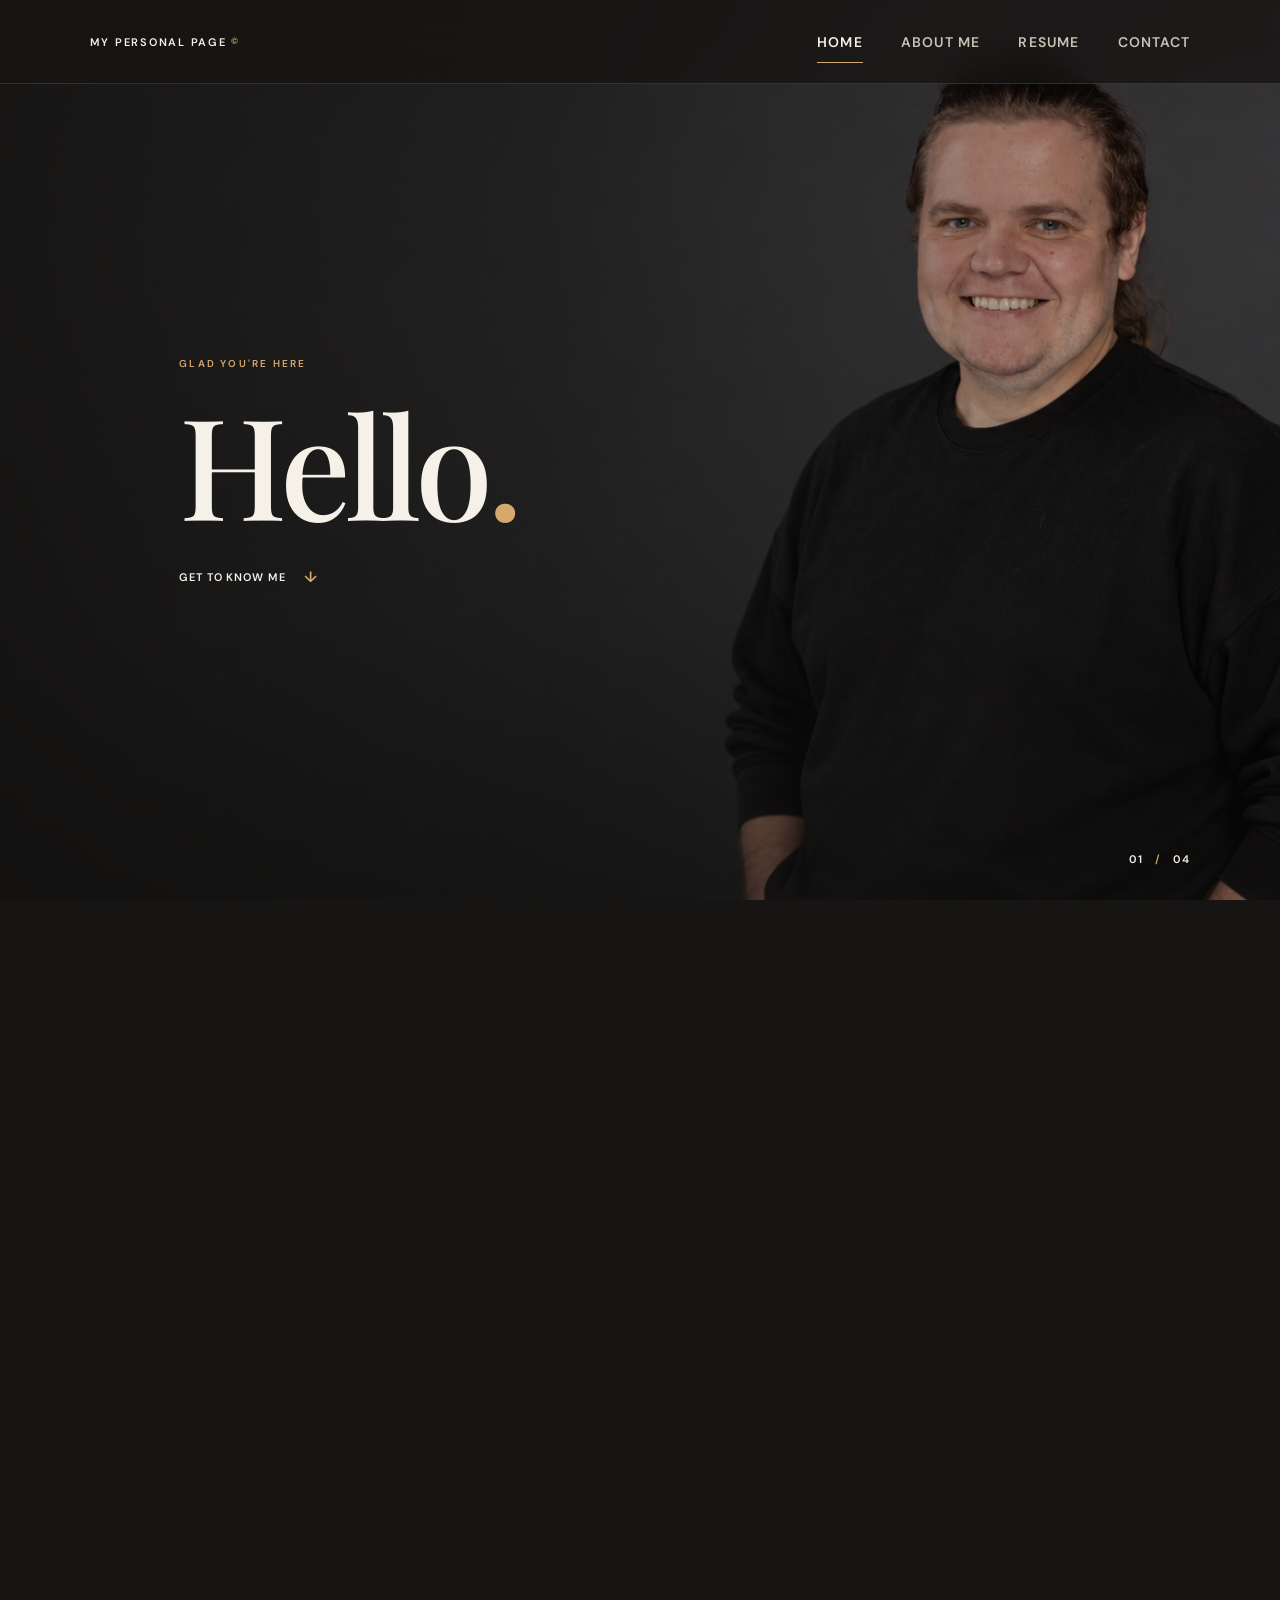
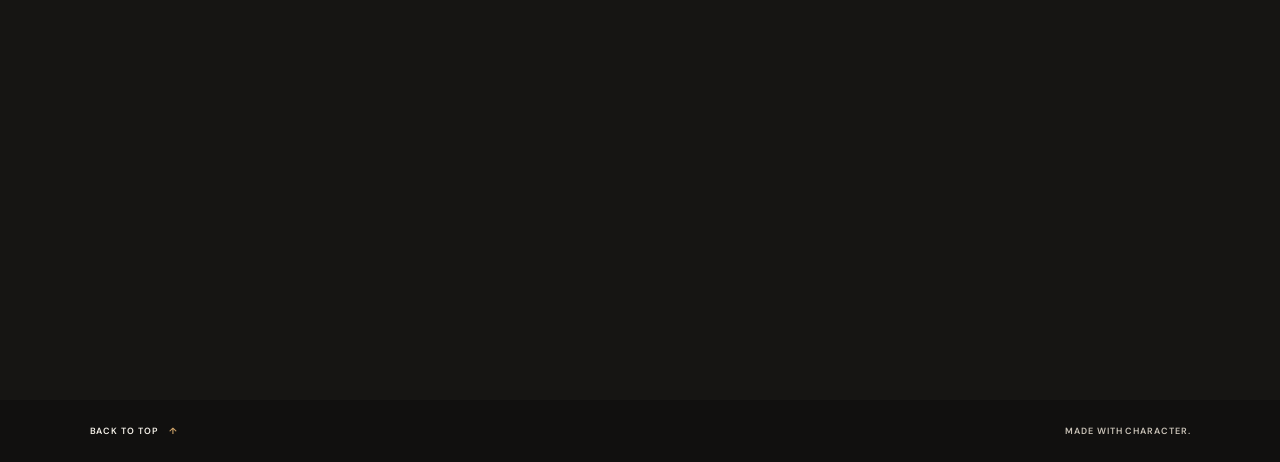
<file: index.html>
<!doctype html>
<html lang="en">
  <head>
    <meta charset="utf-8">
    <meta name="viewport" content="width=device-width, initial-scale=1">
    <meta name="theme-color" content="#161513">
    <meta name="description" content="A personal introduction, resume, and a way to get in touch.">
    <title>My personal page</title>
    <link rel="stylesheet" href="styles.css">
    <script src="script.js" defer></script>
  </head>
  <body>
    <div class="site-shell">
      <header class="site-header">
        <a class="wordmark" href="#home" aria-label="Home">MY PERSONAL PAGE<span>©</span></a>
        <nav class="site-nav" aria-label="Main navigation">
          <a href="#home">Home</a>
          <a href="#about">About me</a>
          <a href="#resume">Resume</a>
          <a href="#contact">Contact</a>
        </nav>
      </header>

      <main class="story-scroll">
        <div class="story-stage">
        <section class="story-panel panel-home" id="home" aria-labelledby="home-title">
          <div class="panel-photo" role="img" aria-label="A smiling portrait"></div>
          <div class="panel-copy home-copy">
            <p class="eyebrow">GLAD YOU'RE HERE</p>
            <h1 id="home-title">Hello<span>.</span></h1>
            <a class="text-link" href="#about">Get to know me <span aria-hidden="true">↓</span></a>
          </div>
          <p class="panel-index">01 <span>/</span> 04</p>
        </section>

        <section class="story-panel panel-about" id="about" aria-labelledby="about-title">
          <div class="panel-photo" role="img" aria-label="A portrait with a welcoming gesture"></div>
          <div class="panel-copy">
            <p class="eyebrow">A LITTLE ABOUT ME</p>
            <h2 id="about-title">Simple.<br>Thoughtful.<br>With character.</h2>
            <p class="body-copy">I like things that are simple, thoughtful, and have a character of their own. This site is a brief introduction to me: a little about who I am, eventually my professional experience, and, for now, a way to say hello. And yes, there's room for a good meme here too.</p>
            <a class="text-link" href="#resume">View my resume <span aria-hidden="true">↓</span></a>
          </div>
          <p class="panel-index">02 <span>/</span> 04</p>
        </section>

        <section class="story-panel panel-resume" id="resume" aria-labelledby="resume-title">
          <div class="panel-photo" role="img" aria-label="A professional portrait with arms crossed"></div>
          <div class="panel-copy">
            <p class="eyebrow">PROFESSIONAL EXPERIENCE</p>
            <h2 id="resume-title">Resume<span>.</span></h2>
            <p class="body-copy resume-placeholder">My resume will be here soon.</p>
            <span class="coming-soon">TBD <span aria-hidden="true">↗</span></span>
            <div>
              <a class="text-link" href="#contact">Get in touch <span aria-hidden="true">↓</span></a>
            </div>
          </div>
          <p class="panel-index">03 <span>/</span> 04</p>
        </section>

        <section class="story-panel panel-contact" id="contact" aria-labelledby="contact-title">
          <div class="panel-photo" role="img" aria-label="A portrait talking on a vintage telephone"></div>
          <div class="panel-copy">
            <p class="eyebrow">LET'S CONNECT</p>
            <h2 id="contact-title">Let's talk<span>?</span></h2>
            <p class="body-copy">Have an idea, a proposal, or just want to say hello? Drop me a line.</p>
            <div class="contact-links" aria-label="Contact links">
              <a class="contact-link" href="mailto:ihor.sitnikov@gmail.com">
                <svg viewBox="0 0 24 24" fill="none" stroke="currentColor" stroke-width="1.5" aria-hidden="true" focusable="false">
                  <rect x="3" y="5" width="18" height="14" rx="2"></rect>
                  <path d="m3 7 9 6 9-6"></path>
                </svg>
                <span>E-mail</span>
              </a>
              <a class="contact-link" href="https://www.facebook.com/isytnykow/" target="_blank" rel="noopener noreferrer">
                <svg viewBox="0 0 24 24" fill="currentColor" aria-hidden="true" focusable="false">
                  <path d="M14 22v-9h3l.5-4H14V7c0-1.2.4-2 2-2h2V1.4A24 24 0 0 0 15 1c-3 0-5 1.8-5 5v3H7v4h3v9z"></path>
                </svg>
                <span>Facebook</span>
              </a>
              <a class="contact-link" href="https://www.linkedin.com/in/ihor-sytnykov-779159228/" target="_blank" rel="noopener noreferrer">
                <svg viewBox="0 0 24 24" fill="currentColor" aria-hidden="true" focusable="false">
                  <circle cx="5" cy="5" r="2"></circle>
                  <path d="M3 9h4v12H3zm7 0h4v1.6c.7-1.2 1.8-1.9 3.3-1.9 3 0 3.7 1.9 3.7 4.7V21h-4v-6.7c0-1.3-.1-2.5-1.5-2.5S14 13 14 14.3V21h-4z"></path>
                </svg>
                <span>LinkedIn</span>
              </a>
            </div>
          </div>
          <p class="panel-index">04 <span>/</span> 04</p>
        </section>
        </div>
      </main>

      <footer class="site-footer">
        <a href="#home">Back to top <span aria-hidden="true">↑</span></a>
        <span>Made with character.</span>
      </footer>
    </div>

    <template id="not-found">
      <main class="not-found">
        <div class="not-found-photo" role="img" aria-label="A meme portrait as Vito Corleone"></div>
        <div class="not-found-content">
          <p class="eyebrow">THIS PAGE DOESN'T EXIST</p>
          <h1>404</h1>
          <p class="not-found-title">Page not found.</p>
          <blockquote>
            <p>“But you don’t ask with respect.”</p>
            <cite>— Vito Corleone, <a href="https://www.paramount.com/movies/the-godfather" target="_blank" rel="noopener noreferrer">The Godfather (1972)</a></cite>
          </blockquote>
          <a class="home-button" href="/">Back home <span aria-hidden="true">↗</span></a>
        </div>
      </main>
    </template>

    <noscript>Enable JavaScript in your browser for animated navigation.</noscript>
  </body>
</html>
</file>
<file: styles.css>
@import url("https://fonts.googleapis.com/css2?family=DM+Sans:wght@400;500;600;700&family=Playfair+Display:wght@500;600&display=swap");

:root {
  color-scheme: dark;
  --ink: #f5f1e9;
  --muted: #c9c2b7;
  --accent: #d5a86c;
  --dark: #161513;
  --header-height: 84px;
}

* {
  box-sizing: border-box;
}

html {
  scroll-behavior: smooth;
}

body {
  margin: 0;
  background: var(--dark);
  color: var(--ink);
  font-family: "DM Sans", sans-serif;
  -webkit-font-smoothing: antialiased;
}

a {
  color: inherit;
}

.site-header {
  position: fixed;
  z-index: 5;
  inset: 0 0 auto;
  display: flex;
  align-items: center;
  justify-content: space-between;
  height: var(--header-height);
  padding: 0 clamp(24px, 7vw, 112px);
  border-bottom: 1px solid rgb(255 255 255 / 12%);
  background: rgb(22 21 19 / 76%);
  backdrop-filter: blur(18px);
}

.wordmark,
.site-nav a,
.site-footer,
.eyebrow,
.panel-index,
.text-link,
.coming-soon,
.home-button {
  font-size: 11px;
  font-weight: 600;
  letter-spacing: .12em;
  text-transform: uppercase;
}

.wordmark {
  text-decoration: none;
  letter-spacing: .16em;
}

.wordmark span {
  margin-left: 4px;
  color: var(--accent);
  font-size: 9px;
  vertical-align: top;
}

.site-nav {
  display: flex;
  gap: clamp(18px, 3vw, 44px);
}

.site-nav a {
  position: relative;
  padding: 12px 0;
  color: var(--muted);
  font-size: 14px;
  text-decoration: none;
  letter-spacing: .08em;
  text-transform: uppercase;
  transition: color .2s ease;
}

.site-nav a:hover,
.site-nav a[aria-current="location"] {
  color: var(--ink);
}

.site-nav a[aria-current="location"]::after {
  position: absolute;
  right: 0;
  bottom: 0;
  left: 0;
  height: 1px;
  background: var(--accent);
  content: "";
}

.story-scroll.is-enhanced {
  height: calc(var(--stage-height, 100svh) * 4);
}

.is-enhanced .story-stage {
  position: sticky;
  top: 0;
  display: grid;
  isolation: isolate;
  overflow: clip;
}

.story-panel {
  position: relative;
  grid-area: 1 / 1;
  display: flex;
  min-height: 100svh;
  align-items: center;
  overflow: hidden;
  padding: calc(var(--header-height) + 48px) clamp(24px, 14vw, 220px) 88px;
  isolation: isolate;
}

.is-enhanced .story-panel {
  opacity: 0;
  pointer-events: none;
}

.is-enhanced .story-panel.is-active {
  pointer-events: auto;
}

.panel-photo,
.not-found-photo {
  position: absolute;
  z-index: -2;
  inset: 0;
  background-position: center;
  background-size: cover;
  transform: scale(1.04);
  transition: transform 1.1s cubic-bezier(.2, .7, .2, 1);
}

.story-panel.is-active .panel-photo {
  transform: scale(1.015);
}

.story-panel::after,
.not-found::after {
  position: absolute;
  z-index: -1;
  inset: 0;
  background: linear-gradient(90deg, rgb(16 15 14 / 84%) 0%, rgb(16 15 14 / 65%) 43%, rgb(16 15 14 / 12%) 100%),
    linear-gradient(0deg, rgb(16 15 14 / 40%), transparent 32%);
  content: "";
}

.panel-home .panel-photo {
  background-image: url("images/home.png"), linear-gradient(120deg, #37332e, #191817 65%);
  background-position: center 39%;
}

.panel-about .panel-photo {
  background-image: url("images/about.png"), linear-gradient(120deg, #3f3931, #1b1917 65%);
  background-position: center 35%;
}

.panel-resume .panel-photo {
  background-image: url("images/resume.png"), linear-gradient(120deg, #353431, #171716 65%);
  background-position: center 36%;
}

.panel-contact .panel-photo {
  background-image: url("images/contact.png"), linear-gradient(120deg, #443b30, #191715 65%);
  background-position: center 40%;
}

.panel-about::after,
.panel-contact::after {
  background: linear-gradient(90deg, rgb(16 15 14 / 9%) 0%, rgb(16 15 14 / 48%) 45%, rgb(16 15 14 / 88%) 100%),
    linear-gradient(0deg, rgb(16 15 14 / 44%), transparent 32%);
}

.panel-copy {
  width: min(100%, 560px);
  margin-left: auto;
}

.home-copy,
.panel-resume .panel-copy {
  margin-right: auto;
  margin-left: 0;
}

.panel-about .panel-copy,
.panel-contact .panel-copy {
  margin-right: 0;
  margin-left: auto;
}

.eyebrow {
  margin: 0 0 24px;
  color: var(--accent);
  font-size: 10px;
  letter-spacing: .22em;
}

h1,
h2,
.not-found-title {
  margin: 0;
  font-family: "Playfair Display", Georgia, serif;
  font-weight: 500;
  letter-spacing: -.04em;
}

.panel-copy h1 {
  font-size: clamp(72px, 11vw, 150px);
  line-height: .98;
}

.panel-copy h2 {
  font-size: clamp(52px, 7vw, 88px);
  line-height: 1.04;
}

.panel-copy h1 span,
.panel-copy h2 span {
  color: var(--accent);
}

.body-copy {
  max-width: 460px;
  margin: 28px 0 0;
  color: #e2ddd5;
  font-size: clamp(15px, 1.45vw, 18px);
  line-height: 1.8;
}

.text-link {
  display: inline-flex;
  align-items: center;
  gap: 18px;
  margin-top: 35px;
  color: var(--ink);
  text-decoration: none;
  letter-spacing: .08em;
}

.text-link span,
.home-button span {
  color: var(--accent);
  font-size: 15px;
}

.resume-placeholder {
  color: var(--muted);
}

.coming-soon {
  display: inline-flex;
  gap: 14px;
  margin-top: 30px;
  padding-bottom: 8px;
  border-bottom: 1px solid rgb(213 168 108 / 50%);
  color: var(--muted);
}

.coming-soon span {
  color: var(--accent);
}

.contact-links {
  display: flex;
  flex-wrap: wrap;
  gap: 12px 28px;
  margin-top: 34px;
}

.contact-link {
  display: inline-flex;
  align-items: center;
  gap: 9px;
  color: var(--ink);
  font-size: 13px;
  font-weight: 600;
  text-decoration: underline;
  text-decoration-color: rgb(213 168 108 / 60%);
  text-underline-offset: 5px;
}

.contact-link svg {
  width: 20px;
  height: 20px;
  flex-shrink: 0;
  color: var(--accent);
}

a.contact-link {
  transition: color .2s ease;
}

a.contact-link:hover {
  color: var(--accent);
}

.panel-index {
  position: absolute;
  right: clamp(24px, 7vw, 112px);
  bottom: 34px;
  margin: 0;
  color: var(--ink);
}

.panel-index span {
  padding: 0 7px;
  color: var(--accent);
}

.site-footer {
  display: flex;
  justify-content: space-between;
  padding: 25px clamp(24px, 7vw, 112px);
  background: #11100f;
  color: var(--muted);
  font-size: 9px;
  letter-spacing: .1em;
}

.site-footer a {
  color: var(--ink);
  text-decoration: none;
}

.site-footer a span {
  margin-left: 8px;
  color: var(--accent);
}

.not-found {
  position: relative;
  display: flex;
  min-height: 100svh;
  align-items: center;
  overflow: hidden;
  padding: 72px clamp(24px, 14vw, 220px);
  isolation: isolate;
}

.not-found-photo {
  background-image: url("images/404-vito.png"), linear-gradient(115deg, #28231e, #100f0e 70%);
  background-position: center 35%;
}

.not-found::after {
  background: linear-gradient(90deg, rgb(12 11 10 / 90%), rgb(12 11 10 / 60%) 57%, rgb(12 11 10 / 22%)),
    linear-gradient(0deg, rgb(12 11 10 / 42%), transparent 34%);
}

.not-found-content {
  width: min(100%, 670px);
}

.not-found h1 {
  font-size: clamp(100px, 18vw, 220px);
  line-height: .9;
}

.not-found-title {
  margin-top: 20px;
  font-size: clamp(28px, 4vw, 44px);
  letter-spacing: -.03em;
}

blockquote {
  margin: 34px 0 0;
  padding-left: 18px;
  border-left: 1px solid var(--accent);
}

blockquote p {
  margin: 0 0 10px;
  font-family: "Playfair Display", Georgia, serif;
  font-size: clamp(19px, 2vw, 24px);
  font-style: italic;
}

blockquote cite {
  color: var(--muted);
  font-size: 13px;
  font-style: normal;
}

blockquote a {
  text-decoration-color: rgb(213 168 108 / 60%);
  text-underline-offset: 3px;
}

.home-button {
  display: inline-flex;
  align-items: center;
  gap: 22px;
  margin-top: 38px;
  padding: 16px 20px;
  border: 1px solid rgb(245 241 233 / 44%);
  text-decoration: none;
  transition: border-color .2s ease, background .2s ease;
}

.home-button:hover {
  border-color: var(--accent);
  background: rgb(255 255 255 / 5%);
}

body.is-404 {
  overflow: hidden;
}

noscript {
  position: fixed;
  z-index: 10;
  right: 12px;
  bottom: 12px;
  padding: 10px;
  background: var(--dark);
}

@media (max-width: 700px) {
  :root {
    --header-height: 104px;
  }

  .site-header {
    height: var(--header-height);
    align-items: flex-start;
    flex-direction: column;
    justify-content: center;
    gap: 11px;
    padding: 13px 22px;
  }

  .site-nav {
    width: 100%;
    justify-content: space-between;
    gap: 12px;
  }

  .site-nav a {
    font-size: 12px;
  }

  .story-panel {
    min-height: 100svh;
    padding: calc(var(--header-height) + 52px) 26px 90px;
  }

  .story-panel::after,
  .panel-about::after,
  .panel-contact::after {
    background: linear-gradient(180deg, rgb(16 15 14 / 20%) 0%, rgb(16 15 14 / 48%) 30%, rgb(16 15 14 / 88%) 58%, #161513 70%, #161513 100%);
  }

  .panel-photo,
  .not-found-photo {
    background-position: center top;
    background-repeat: no-repeat;
    background-size: 100% auto;
    transform: none;
  }

  .panel-photo {
    inset: var(--header-height) 0 auto;
    height: 56.25vw;
  }

  .story-panel.is-active .panel-photo {
    transform: none;
  }

  .panel-copy,
  .home-copy,
  .panel-about .panel-copy,
  .panel-contact .panel-copy {
    margin: auto 0 0;
  }

  .panel-copy h2 {
    font-size: clamp(48px, 12vw, 72px);
  }

  .panel-index {
    right: 26px;
    bottom: 27px;
  }

  .site-footer {
    padding: 22px;
  }

  .not-found {
    padding: 50px 27px;
  }

  .not-found::after {
    background: linear-gradient(0deg, rgb(12 11 10 / 92%), rgb(12 11 10 / 60%) 66%, rgb(12 11 10 / 25%));
  }
}

@media (prefers-reduced-motion: reduce) {
  html {
    scroll-behavior: auto;
  }

  *,
  *::before,
  *::after {
    scroll-behavior: auto !important;
    transition-duration: .01ms !important;
  }
}
</file>
